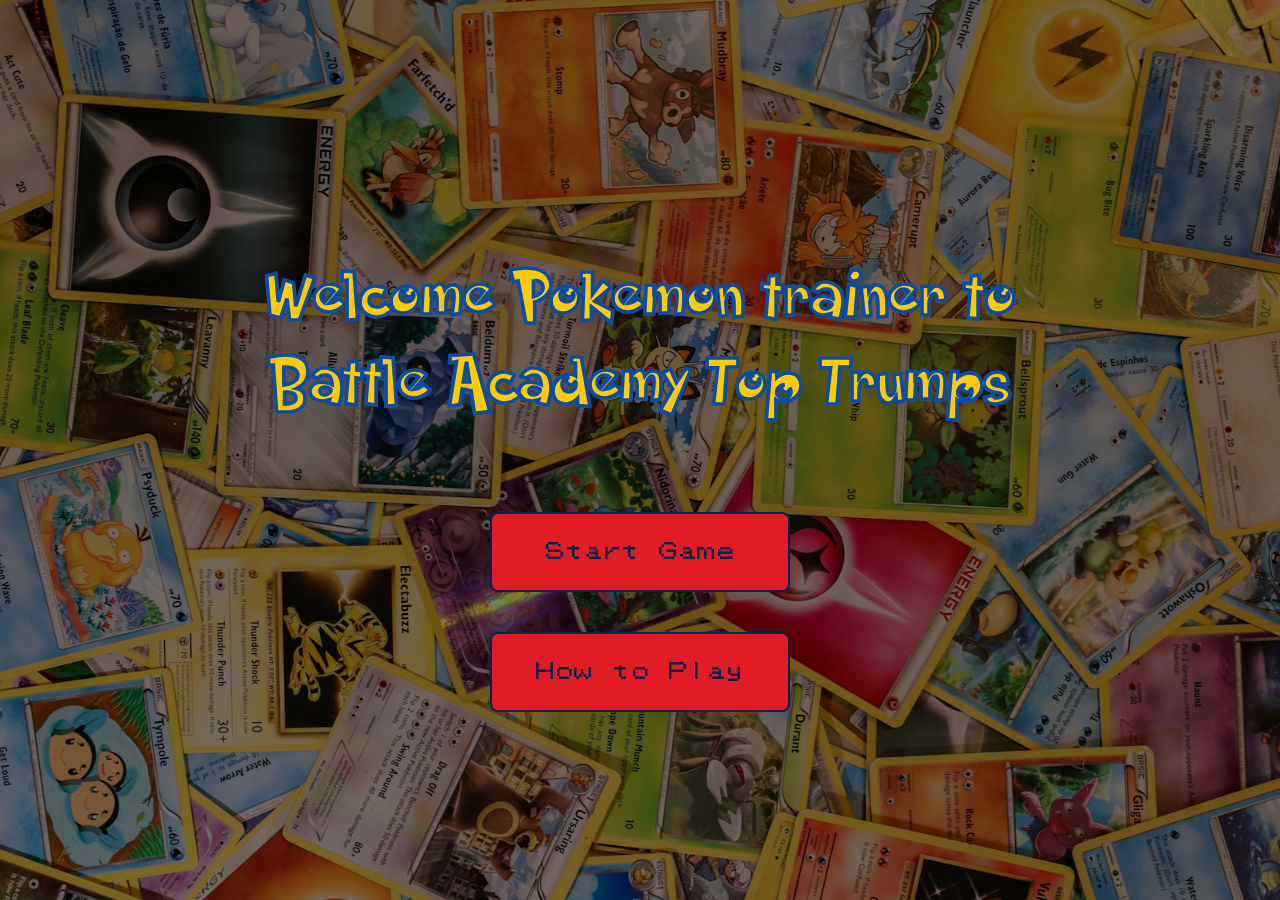
<file: index.html>
<!DOCTYPE html>
<html lang="en">
  <head>
    <meta charset="UTF-8" />
    <meta name="viewport" content="width=device-width, initial-scale=1.0" />
    <title>Document</title>

    <!-- Custom CSS -->
    <link rel="stylesheet" href="assets/css/style.css"/>
  </head>

  <body id="home-page">

    <!-- Header, welcoming the player to the game -->
    <header id="title">
          <h1>
            Welcome Pokemon trainer to <br/>
            Battle Academy Top Trumps
          </h1>
    </header>

    <!-- Main element containing the home page buttons-->
    <main>
      <section id="button-container-home-page">
              <a href="ready-to-play.html" id="button-start-game">Start Game</a>
            
              
              <!-- W3Schools Modal Example-->
              <!-- Trigger/Open The Modal -->
              <button id="myBtn" type="button">
                How to Play
              </button>

              <!-- The Modal -->
              <div id="myModal" class="modal">
                <!-- Modal content -->
                <div class="modal-content">
                  <span class="close">&times;</span>
                  <p>How to Play Pokemon Battle Academy Top Trumps</p>
                  
                  <p>Objective</p>
                  
                  <p>Basic Rules</p>
                </div>
              </div> 
      </section>
    </main>


    <!-- Link to JavaScript file -->
    <script src="assets/js/index.js"></script>
  </body>
</html>
</file>
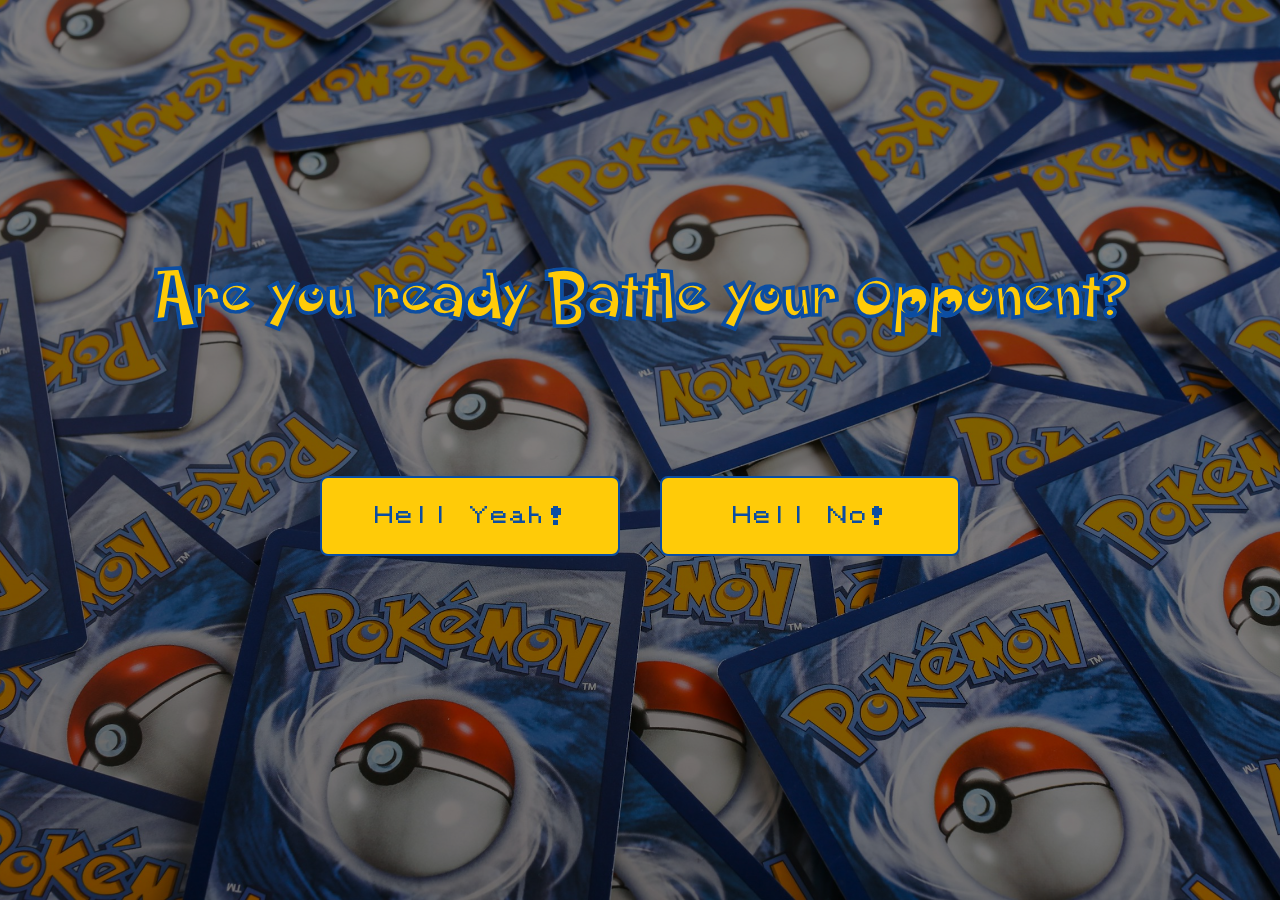
<file: ready-to-play.html>
<!DOCTYPE html>
<html lang="en">
<head>
    <meta charset="UTF-8">
    <meta name="viewport" content="width=device-width, initial-scale=1.0">
    <title>Document</title>

    <!-- Custom CSS -->
    <link rel="stylesheet" href="assets/css/style.css"/>
</head>

<body id="ready-to-play-page">

    <!-- Header, Asking the player if they are ready to play -->

    <header id="title">
        <h1>
            Are you ready Battle your Opponent?
        </h1>
    </header>

    <!-- Main element containing the ready play buttons -->
    <main>
        <section id="button-container-ready-to-play">
            <a href="game.html" id="button-hell-yes">Hell Yeah!</a>
            <a href="index.html" id="button-hell-no">Hell No!</a>
        </section>
    </main>



</body>
</html>
</file>
<file: assets/css/style.css>
/* Fonts */
/* Google fonts import */
@import url("https://fonts.googleapis.com/css2?family=Roboto:ital,wght@0,100..900;1,100..900&display=swap");

/* Pokemon Font by FontGet replica of the Pokemon Logo's custom typeface. 
   Accessed via fontbolt.com */
@font-face {
    font-family: "pokemon-logo-replica";
    src: url(../fonts/Pokemon.ttf);   
}

/* Pokemon Font by Jackster Productions replica font of the original Pokemon
   Games for the Game Boy. 
   Accessed via fontspace.com */
@font-face {
    font-family: "pokemon-game-boy-replica";
    src: url(../fonts/PokemonGb-RAeo.ttf);
}


/* CSS Variables */
:root {
    --primary-font: "pokemon-logo-replica", Arial, sans-serif;
    --secondary-font: "pokemon-game-boy-replica", "Courier New", monospace;
    --general-font: "Roboto", Verdana, sans-serif;
    /* Pokemon Go brand color codes by brandcolorcode.com */
    --Yellow: #FFCB08;
    --Light-Blue: #3561AD;
    --Blue: #0B4DA2;
    --Dark-Blue: #07224E;
    --White: #FFFFFF;
    --Grey: #BCBDC0;
    --Red: #E21C25;
}

/* Home Page Background Image */
#home-page {
    /* Image of Pokemon Cards by Mick Haupt. Acessed via unsplash.com */
    background: url(../images/homepage-background-image.jpg) no-repeat center fixed;
    background-size: cover;
    min-height: 100vh;   
}


/* Ready to play Background Image */
#ready-to-play-page {
    /* Image of Pokemon Charizard by Halfcut Pokemon. Acessed via unsplash.com */
    background: url(../images/readytoplay-image.jpg) no-repeat center fixed;
    background-size: cover; 
    min-height: 100vh;   
}


/* Buttons */

/* General Button Styling */
#myBtn, #button-start-game,
#button-hell-yes, #button-hell-no{
    font-family: var(--secondary-font);
    font-size: 1.2rem;
    text-decoration: none;
    border-radius: 8px;
    padding: 15px 5px;
    margin: 20px;
    text-align: center;
    transition: transform 0.2s ease;
    width: 300px;
    height: 80px;
    display: flex;
    justify-content: center;
    align-items: center;
    box-sizing: border-box;
}



/* W3 Schools Modal Example */
/* Modal background */
.modal {
    display: none; /* Hidden by default */
    position: fixed; /* Stay in Place */
    z-index: 3; /* Sit on top */
    top: 60%;
    left: 50%;
    transform: translate(-50%, -50%);
    justify-content: center;
    align-items: center;
    width: 100%;
    height: 100%;
   
}

/* Modal Content */
.modal-content {
    font-family: var(--general-font);
    background-color: var(--Yellow);
    color: var(--Dark-Blue);
    padding: 20px;
    border: 4px solid var(--Blue);
    border-radius: 8px;
    width: 800px;
    max-width: 90%;
    max-height: auto;
    max-height: 90%;
    display: flex;
    flex-direction: column;
    justify-content: center;
    align-items: center;
    text-align: center;
    position: relative;
    overflow-y: auto; /* Enables Scrolling */
}

/* Modal Close Button */
.close {
    position: absolute;
    top: 5px;
    right: 15px;
    color: var(--Blue);
    font-size: 28px;
    font-weight: bold;
}

.close:hover,
.close:focus {
    color: var(--Blue);
    text-decoration: none;
    cursor: pointer;
}


/* Buttons homepage */
/* Button conatiner */
#button-container-home-page {
    align-items: center;
    display: flex;
    justify-content: center;
    flex-direction: column;
    z-index: 2;
    margin-top: 70px;
}

#button-start-game, #myBtn {
    background-color: var(--Red);
    color: var(--Dark-Blue);
    border: 2px solid var(--Dark-Blue);
    min-width: 300px;
}

#button-start-game:hover, #myBtn:hover {
    transform: scale(1.1);
    background-color: var(--Light-Blue);
    color: var(--Grey);
    border: 2px solid (--Grey);
}
   

/* Buttons Ready to Play Page */
/* Buttons contrainer ready to play page buttons */
#button-container-ready-to-play {
    display: flex;
    justify-content: center;
    margin-top: 120px;
    z-index: 2;
}

#button-hell-yes, #button-hell-no {
    background-color: var(--Yellow);
    color: var(--Blue);
    border: 2px solid var(--Blue);
}

#button-hell-yes:hover, #button-hell-no:hover {
    transform: scale(1.1);
    background-color: var(--Red);
    color: var(--White);
    border: 2px solid var(--White);
}


/* Black Semi-Transparent overlay homepage and ready to play page*/


#home-page,
#ready-to-play-page {
    position: relative;
    width: 100%;
    min-height: 100vh;
}


#home-page::before,
#ready-to-play-page::before {
    content: "";
    position: fixed;
    top: 0;
    left: 0;
    width: 100vw;
    height: 100vh;
    background-color: rgba(0, 0, 0, 0.5);
    z-index: 2; /* Places the overlay below the content */
    pointer-events: none; /* Allows the mouse and buttons to work */
}

html, body {
    margin: 0;
    padding: 0;
    width: 100%;
    height: 100%;
    overflow-x: hidden;
}

main {
    padding-bottom: 150px;
}

/* Ensures the content stays above the overlay */
#home-page > *,
#ready-to-play-page > * {
    position: relative;
    z-index: 2;
}


/* Pokemon style title */
#title {
    font-family:  var(--primary-font);
    font-size: 2.5rem;
    color: var(--Yellow);
    /* Used fluentsupport.com for outline font coloring */
    -webkit-text-stroke: 1.2px var(--Blue);
    margin-top: 250px;
    text-align: center;
    z-index: 2;
}


/* Media Queries */
/* For small devices (phones, 600px and down) */
@media (max-width: 600px) {

    /* Pokemon style title */
    #title {
        font-size: 1.5rem;
        padding: 15px;
        -webkit-text-stroke: 0.8px var(--Blue);
    }

    /* Buttons */
    #myBtn, #button-start-game,
    #button-hell-yes, #button-hell-no {
        font-size: 1rem;
        padding: 10px;
        width: 200px;
        height: 60px;
    }

    /* Button container */
    #button-container-home-page {
        margin-top: 50px;
    }

    /* Modal content */
    .modal-content {
        padding: 10px;
        width: 90%;
    }
</file>
